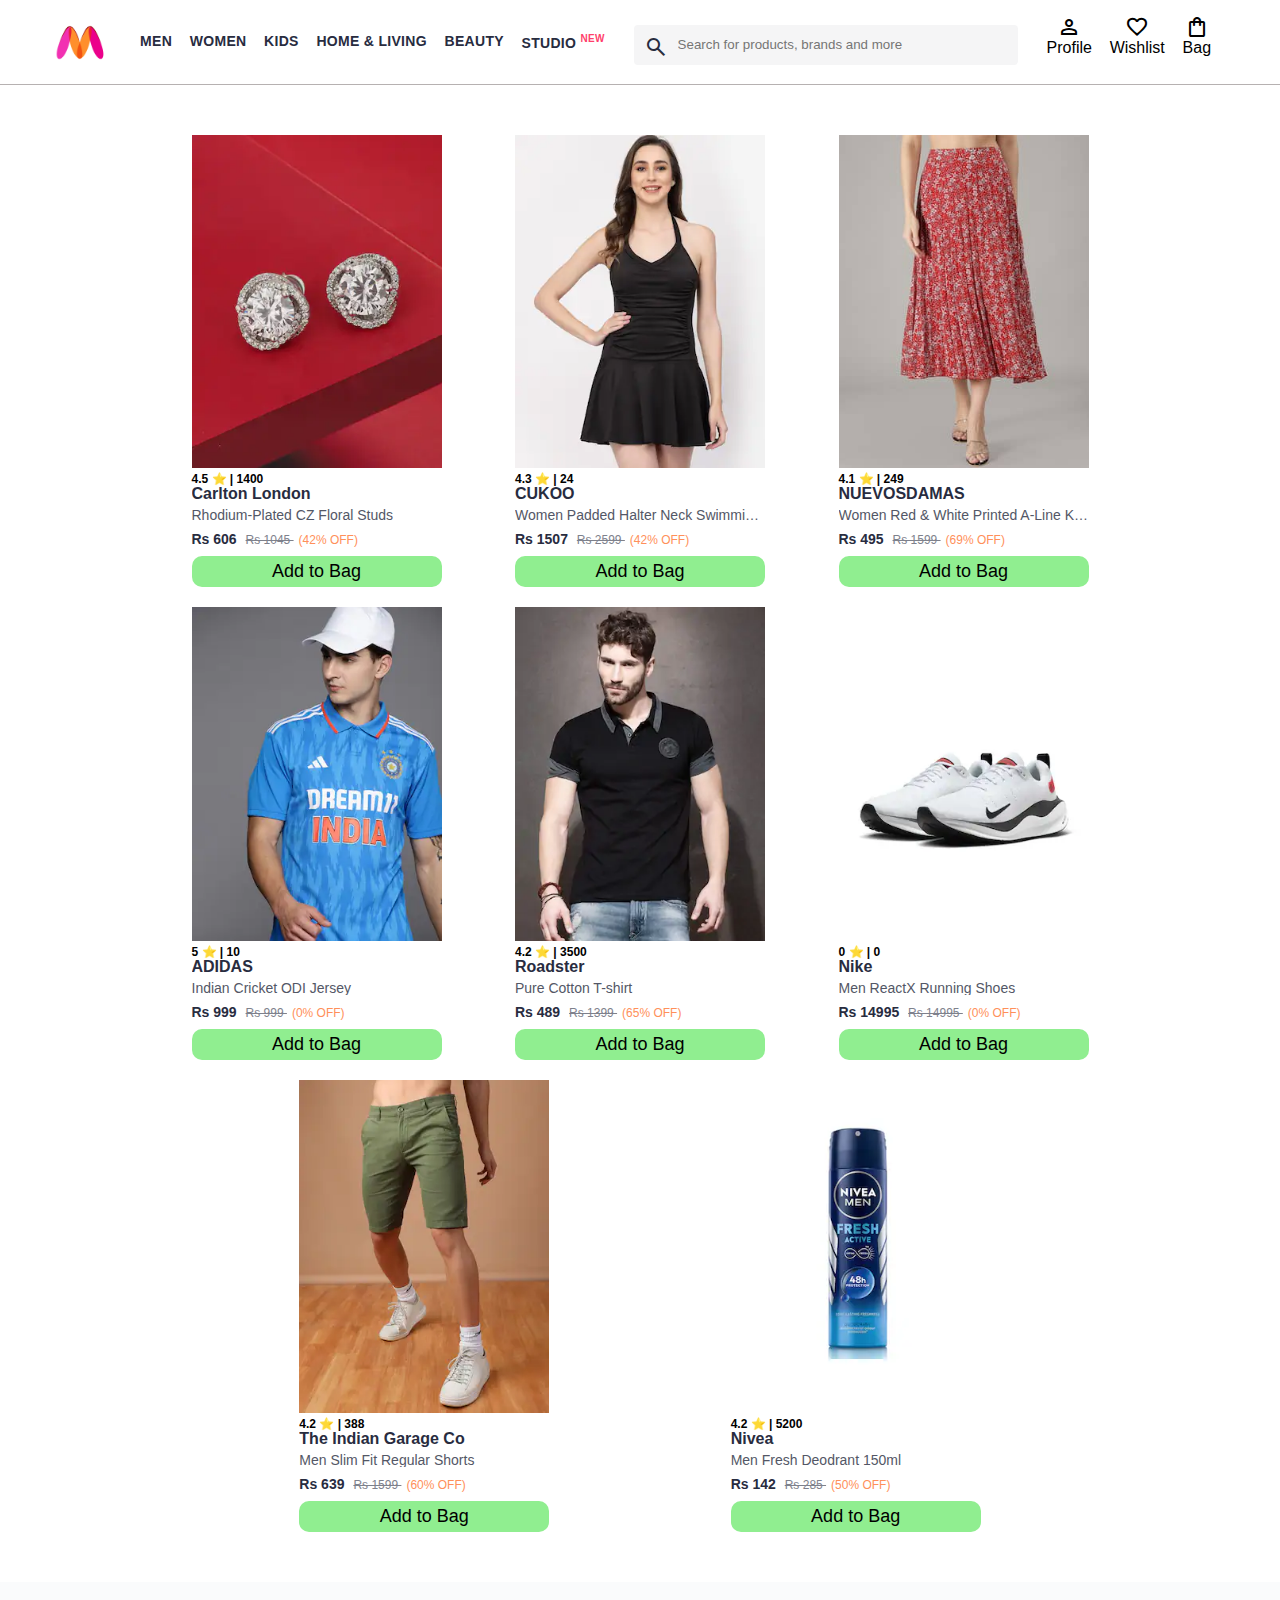
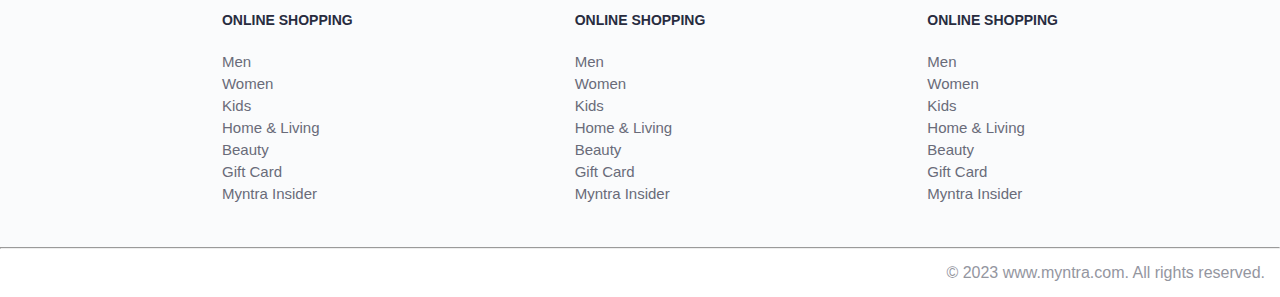
<file: index.html>
<!DOCTYPE html>
<html lang="en">
<head>
    <title>Myntra Functional Clone</title>
    <link rel="stylesheet" href="css/index.css">
    <link rel="stylesheet" href="https://fonts.googleapis.com/css2?family=Material+Symbols+Outlined:opsz,wght,FILL,GRAD@20..48,100..700,0..1,-50..200" />
</head>
<body>
    <header>
        <div class="logo_container">
            <a href="#"><img class="myntra_home" src="images/myntra_logo.webp" alt="Myntra Home"></a>
        </div>
        <nav class="nav_bar">
            <a href="#">Men</a>
            <a href="#">Women</a>
            <a href="#">Kids</a>
            <a href="#">Home & Living</a>
            <a href="#">Beauty</a>
            <a href="#">Studio <sup>New</sup></a>
        </nav>
        <div class="search_bar">
            <span class="material-symbols-outlined search_icon">search</span>
            <input class="search_input" placeholder="Search for products, brands and more">
        </div>
        <div class="action_bar">
            <div class="action_container">
                <span class="material-symbols-outlined action_icon">person</span>
                <span class="action_name">Profile</span>
            </div>

            <div class="action_container">
                <span class="material-symbols-outlined action_icon">favorite</span>
                <span class="action_name">Wishlist</span>
            </div>

            <a class="action_container" href="pages/bag.html">
                <span class="material-symbols-outlined action_icon">shopping_bag</span>
                <span class="action_name">Bag</span>
                <span class="bag-item-count">0</span>
            </a>
        </div>
    </header>
    <main>
        <div class="items-container">
            
        </div>
    </main>
    <footer>
        <div class="footer_container">
            <div class="footer_column">
                <h3>ONLINE SHOPPING</h3>

                <a href="#">Men</a>
                <a href="#">Women</a>
                <a href="#">Kids</a>
                <a href="#">Home & Living</a>
                <a href="#">Beauty</a>
                <a href="#">Gift Card</a>
                <a href="#">Myntra Insider</a>
            </div>

            <div class="footer_column">
                <h3>ONLINE SHOPPING</h3>

                <a href="#">Men</a>
                <a href="#">Women</a>
                <a href="#">Kids</a>
                <a href="#">Home & Living</a>
                <a href="#">Beauty</a>
                <a href="#">Gift Card</a>
                <a href="#">Myntra Insider</a>
            </div>

            <div class="footer_column">
                <h3>ONLINE SHOPPING</h3>

                <a href="#">Men</a>
                <a href="#">Women</a>
                <a href="#">Kids</a>
                <a href="#">Home & Living</a>
                <a href="#">Beauty</a>
                <a href="#">Gift Card</a>
                <a href="#">Myntra Insider</a>
            </div>
        </div>
        <hr>

        <div class="copyright">
            © 2023 www.myntra.com. All rights reserved.
        </div>
    </footer>


    <script src="data/items.js"></script>
    <script src="scripts/index.js"></script>
</body>
</html>
</file>
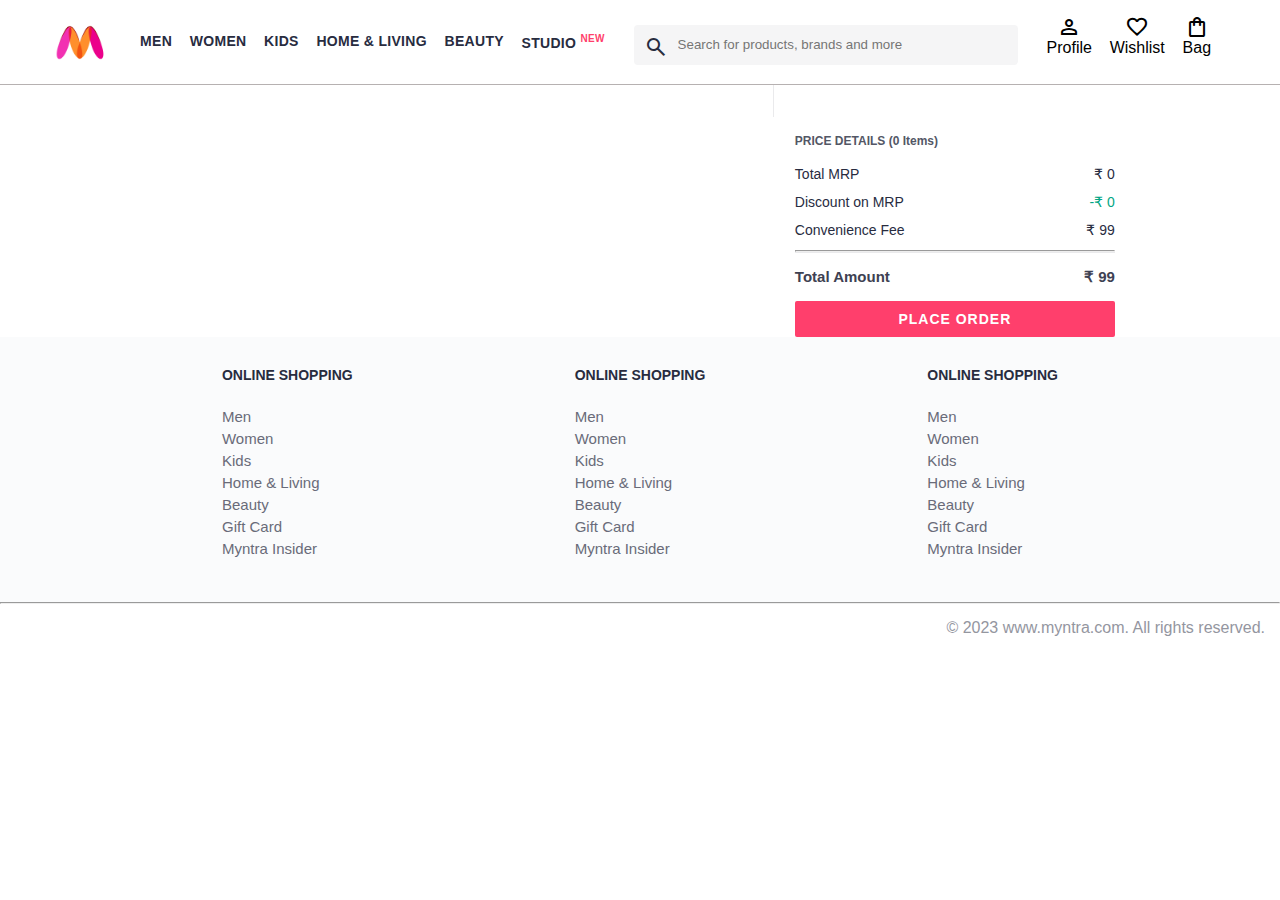
<file: pages/bag.html>
<!DOCTYPE html>
<html lang="en">
<head>
    <title>Myntra Clone</title>
    <link rel="stylesheet" href="../css/index.css">
    <link rel="stylesheet" href="../css/bag.css">
    <link rel="stylesheet" href="https://fonts.googleapis.com/css2?family=Material+Symbols+Outlined:opsz,wght,FILL,GRAD@20..48,100..700,0..1,-50..200" />
</head>
<body>
    <header>
        <div class="logo_container">
            <a href="#"><img class="myntra_home" src="../images/myntra_logo.webp" alt="Myntra Home"></a>
        </div>
        <nav class="nav_bar">
            <a href="#">Men</a>
            <a href="#">Women</a>
            <a href="#">Kids</a>
            <a href="#">Home & Living</a>
            <a href="#">Beauty</a>
            <a href="#">Studio <sup>New</sup></a>
        </nav>
        <div class="search_bar">
            <span class="material-symbols-outlined search_icon">search</span>
            <input class="search_input" placeholder="Search for products, brands and more">
        </div>
        <div class="action_bar">
            <div class="action_container">
                <span class="material-symbols-outlined action_icon">person</span>
                <span class="action_name">Profile</span>
            </div>

            <div class="action_container">
                <span class="material-symbols-outlined action_icon">favorite</span>
                <span class="action_name">Wishlist</span>
            </div>

            <div class="action_container">
                <span class="material-symbols-outlined action_icon">shopping_bag</span>
                <span class="action_name">Bag</span>
                <span class="bag-item-count">0</span>
                
            </div>
        </div>
    </header>
    <main>
      <div class="bag-page">
        <div class="bag-items-container">
          

        </div>
        <div class="bag-summary">
         
          <button class="btn-place-order">
            <div class="css-xjhrni">PLACE ORDER</div>
          </button>
        </div>

      </div>
    </main>
    <footer>
        <div class="footer_container">
            <div class="footer_column">
                <h3>ONLINE SHOPPING</h3>

                <a href="#">Men</a>
                <a href="#">Women</a>
                <a href="#">Kids</a>
                <a href="#">Home & Living</a>
                <a href="#">Beauty</a>
                <a href="#">Gift Card</a>
                <a href="#">Myntra Insider</a>
            </div>

            <div class="footer_column">
                <h3>ONLINE SHOPPING</h3>

                <a href="#">Men</a>
                <a href="#">Women</a>
                <a href="#">Kids</a>
                <a href="#">Home & Living</a>
                <a href="#">Beauty</a>
                <a href="#">Gift Card</a>
                <a href="#">Myntra Insider</a>
            </div>

            <div class="footer_column">
                <h3>ONLINE SHOPPING</h3>

                <a href="#">Men</a>
                <a href="#">Women</a>
                <a href="#">Kids</a>
                <a href="#">Home & Living</a>
                <a href="#">Beauty</a>
                <a href="#">Gift Card</a>
                <a href="#">Myntra Insider</a>
            </div>
        </div>
        <hr>

        <div class="copyright">
            © 2023 www.myntra.com. All rights reserved.
        </div>
    </footer>
    <script src="../data/items.js"></script>
    <script src="../scripts/index.js"></script>
    <script src="../scripts/bag.js"></script>
</body>
</html>
</file>
<file: css/index.css>
/***************** Item Page CSS **************************/
/*.action_container {
    text-decoration: none;
}
a.action_container:link {
    color:black;
}
.item-details {
    cursor: pointer;
    width: 250px;
    margin: 10px;
}
.stars {
    font-size: 12px;
    font-weight: 700;
    text-align: left;
}
.company {
    font-size: 18px;
    font-weight: 700;
    line-height: 1;
    color: #282c3f;
    margin-bottom: 6px;
    overflow: hidden;
    text-overflow: ellipsis;
    white-space: nowrap;
    margin-top: 20px;
}
.item-name {
    color: #535766;
    font-size: 16px;
    line-height: 1;
    margin-bottom: 0;
    margin-top: 0;
    overflow: hidden;
    text-overflow: ellipsis;
    white-space: nowrap;
    font-weight: 400;
    display: block;
}
.price-container {
    margin-top: 10px;
}
.current-price {
    font-size: 14px;
    font-weight: 700;
    color: #282c3f;
}
.original-price {
    text-decoration: line-through;
    color: #7e818c;
    font-weight: 400;
    margin-left: 5px;
    font-size: 12px;
}
.discount-percentage {
    color: #ff905a;
    font-weight: 400;
    font-size: 12px;
    margin-left: 5px;
}
.btn-bag {
    background-color: lightgreen;
    border: none;
    padding: 5px 15px;
    border-radius: 10px;
    width: 100%;
    margin-top: 7px;
    font-size: 20px;
    cursor: pointer;
}
.bag-items {
    background-color: #f16565;
    white-space: nowrap;
    text-align: center;
    line-height: 18px;
    padding: 0 6px;
    height: 18px;
    position: relative;
    border-radius: 50%;
    font-size: 12px;
    color: #fff;
    left: 13px;
    top: -44px;
    font-weight: 700;
    cursor: pointer;
}*/

* {
    margin: 0;
    padding: 0;
    font-family: Assistant,-apple-system,BlinkMacSystemFont,Segoe UI,Roboto,Helvetica,Arial,sans-serif;
    box-sizing: border-box;
}
header {
    display: flex;
    background-color: #ffffff;
    height: 80px;
    justify-content: space-between;
    align-items: center;
    border-bottom: 1px solid #b6b1b1;
    margin-top: 5px;
}
.myntra_home {
    height: 45px;
}
.logo_container {
    margin-left: 4%;
}
.action_bar {
    margin-right: 4%;
}
.nav_bar {
    display: flex;
    min-width: 500px;
    justify-content: space-evenly;
}
.nav_bar a {
    font-size: 14px;
    letter-spacing: .3px;
    color: #282c3f;
    font-weight: 700;
    text-transform: uppercase;
    text-decoration: none;
    padding: 28px 0;
    border-bottom: 5px solid #ffffff;
}
.nav_bar a:hover {
    border-bottom: 4px solid #f54e77;
}

.nav_bar a sup {
    color: #ff3f6c;
    font-size: 10px;
}

.search_bar {
    height: 40px;
    min-width: 200px;
    width: 30%;
    display: flex;
    align-items: center;
}
.search_icon {
    box-sizing: content-box;
    height: 20px;
    padding: 10px;

    background-color: #f5f5f6;
    color: #282c3f;
    font-weight: 300;
    border-radius: 4px 0 0 4px;
}
.search_input {
    color: #696e79;
    background-color: #f5f5f6;
    flex-grow: 1;
    height: 40px;
    border: 0;
    border-radius: 0 4px 4px 0;
}

.action_bar {
    display: flex;
    min-width: 200px;
    justify-content: space-evenly;
}

.action_container {
    display: flex;
    flex-direction: column;
    align-items: center;
}

/* Main section */
.banner_container {
    margin: 40px 0;
}
.banner_image {
    width: 100%;
}

.category_heading {
    text-transform: uppercase;
    color: #3e4152;
    letter-spacing: .15em;
    font-size: 1.8em;
    margin: 50px 0 10px 30px;
    max-height: 5em;
    font-weight: 700;
}

.category-items,.items-container {
    width: 80%;
    margin: 50px 10%;
    display: flex;
    flex-wrap: wrap;
    justify-content: space-evenly;
}

.sale_item {
    width: 250px;
}

.footer_container {
    padding: 30px 0px 40px 0px;
    background: #FAFBFC;
    display: flex;
    justify-content: space-evenly;
}

.footer_column {
    display: flex;
    flex-direction: column;
}

.footer_column h3 {
    color: #282c3f;
    font-size: 14px;
    margin-bottom: 25px;
}

.footer_column a {
    color: #696b79;
    font-size: 15px;
    text-decoration: none;
    padding-bottom: 5px;
}

.copyright {
    color: #94969f;
    text-align: end;
    padding: 15px;
}


.items-container{
    width: 80%;
    margin: 40px 10%;
}
.item-container{
width: 250px;
margin: 10px;
}
.item-image{
    width: 100%;
}

.rating{
    font-size: 12px;
    font-weight: 700;
}

.company-name{
     font-size: 16px;
     font-weight: 700;
     line-height: 1;
     color: #282c3f;
     margin-bottom: 6px;
     overflow: hidden;
     text-overflow: ellipsis;
     white-space: nowrap;

}
.item-name{
    color: #535766;
    font-size: 14px;
    line-height: 1;
    margin-bottom: 0;
    margin-top: 0;
    overflow: hidden;
    text-overflow: ellipsis;
    white-space: nowrap;
    font-weight: 400;
    display: block;

}
.price{
    margin-top: 10px;
    font-size: 14px;
    line-height: 15px;
    color: #282c3f;
    white-space: nowrap;
}
.current-price{
    font-size: 14px;
    font-weight: 700;
    color: #282c3f;
}
.original-price{
    text-decoration: line-through;
    color: #7e818c;
    font-weight: 400;
    margin-left: 5px;
    font-size: 12px;
}

.discount{
    color: #ff905a;
    font-weight: 400;
    font-size: 12px;
    margin-left: 5px;
}

.btn-add-bag{
    margin-top: 8px;
    font-size: 18px;
    width: 100%;
    background-color: lightgreen;
    border: none;
    padding: 5px 15px;
    border-radius: 10px ;
    cursor: pointer;
}
.bag-item-count{
    background-color: #f16565;
    white-space: nowrap;
    text-align: center;
    line-height: 18px;
    padding: 0 6px;
    height: 18px;
    position: relative;
    border-radius: 50%;
    font-size: 12px;
    color: #fff;
    left: 13px;
    top: -44px;
    font-weight: 700;
    cursor: pointer;  
}

.action_container{
    text-decoration: none;
}

a.action_container:link{
    color: black;
}
</file>
<file: css/bag.css>
.bag-items-container {
  display: inline-block;
  width: 64%;
  padding-right: 20px;
  border-right: 1px solid #eaeaec;
  padding-top: 32px;
  color: #282c3f;
  font-size: 13px;
  line-height: 1.42857143;
}

.bag-page {
  width: 75%;
  margin-left: 12.5%;
}

.bag-summary {
  vertical-align: top;
  display: inline-block;
  width: 35%;
  padding: 24px 0 0 16px;
  color: #282c3f;
  font-size: 13px;
  line-height: 1.42857143;
}

.bag-details-container {
  margin-bottom: 16px;
}

.price-header {
  font-size: 12px;
  font-weight: 700;
  margin: 24px 0 16px;
  color: #535766;
}

.price-item {
  margin-bottom: 12px;
  line-height: 16px;
  font-size: 14px;
  color: #282c3f;
}

.price-item-value {
  float: right;
}

.priceDetail-base-discount {
  color: #03a685;
}

.price-footer {
  font-weight: 700;
  font-size: 15px;
  padding-top: 16px;
  border-top: 1px solid #eaeaec;
  color: #3e4152;
  line-height: 16px;
}

.btn-place-order {
  width: 100%;
  letter-spacing: 1px;
  font-size: 14px;
  font-weight: 600;
  border-radius: 2px;
  border-width: 0px;
  padding: 10px 16px;
  background-color: rgb(255, 63, 108);
  color: rgb(255, 255, 255);
  cursor: pointer;
}

.bag-item-container {
  margin-bottom: 8px;
  background: #fff;
  font-size: 14px;
  border: 1px solid #eaeaec;
  border-radius: 4px;
  position: relative;
  padding: 12px 12px 0;
}

.item-left-part {
  position: absolute;
  background: rgb(255, 242, 223);
  height: 148px;
  width: 111px;
}

.item-right-part {
  padding-left: 12px;
  position: relative;
  min-height: 148px;
  margin-left: 111px;
  margin-bottom: 12px;
}

.bag-item-img {
  width: 100%;
}

.return-period {
  display: inline-flex;
  font-size: 14px;
  padding-top: 8px;
}

.return-period-days {
  font-weight: 700;
  margin-right: 4px;
}

.delivery-details {
  margin-top: 5px;
  color: #282c3f;
  font-size: 12px;
  letter-spacing: -.1px;
  margin-bottom: 8px;
  line-height: 15px;
}

.delivery-details-days {
  color: #03a685;
}

.remove-from-cart {
  position: absolute;
  font-size: 25px;
  top: 10px;
  right: 18px;
  width: 14px;
  height: 14px;
  cursor: pointer;
}
</file>
